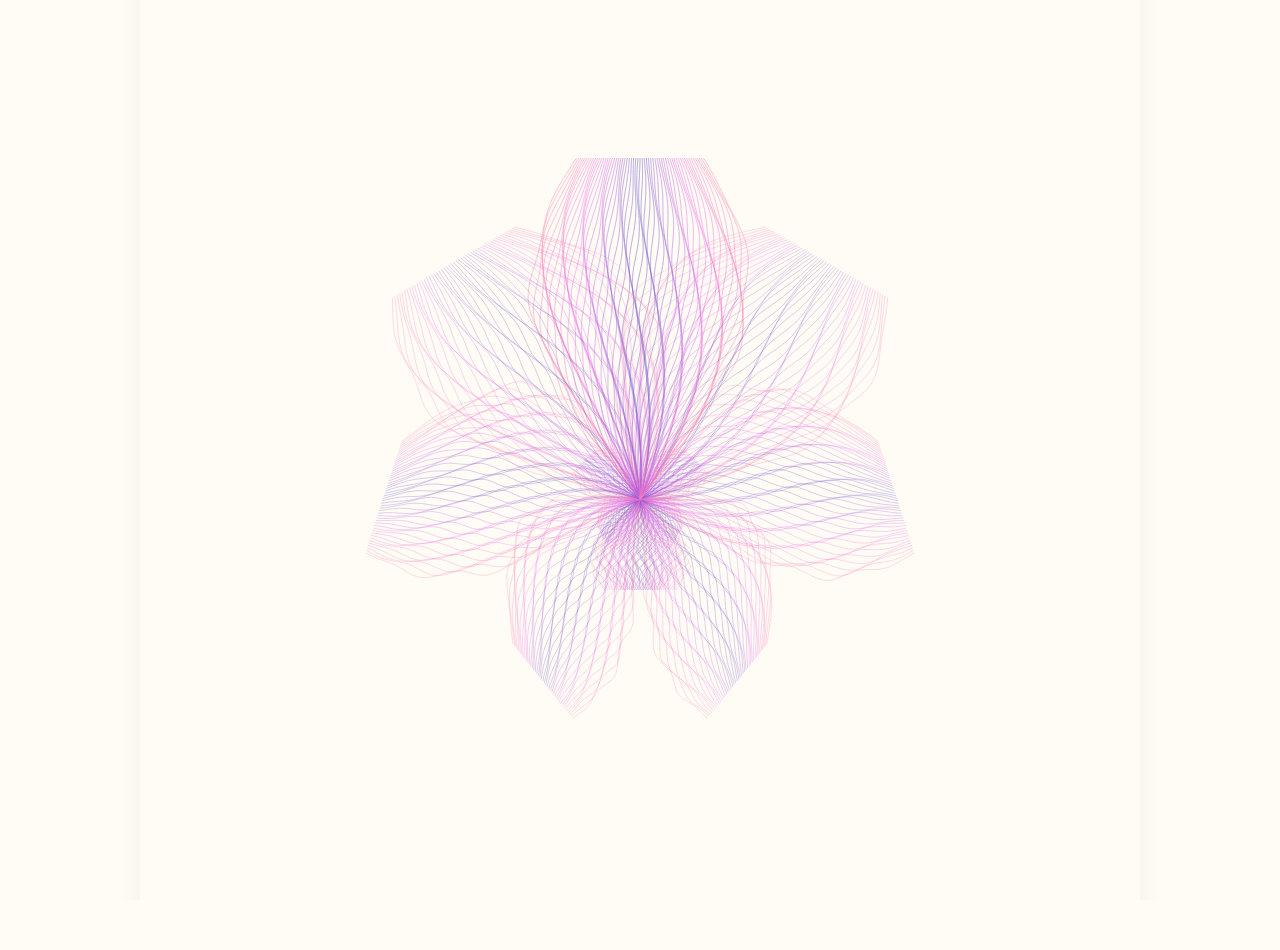
<file: Gemini 3 Coding Tests/Pro - Code Assist/1 - No Forward Thinking/Choose Environment/index.html>
<!DOCTYPE html>
<html lang="en">
<head>
    <meta charset="UTF-8">
    <meta name="viewport" content="width=device-width, initial-scale=1.0">
    <title>Procedural Flower Generator</title>
    <link rel="stylesheet" href="style.css">
</head>
<body>
    <div id="canvas-container">
        <canvas id="flowerCanvas"></canvas>
    </div>
    <script src="flower_generator.js"></script>
</body>
</html>
</file>
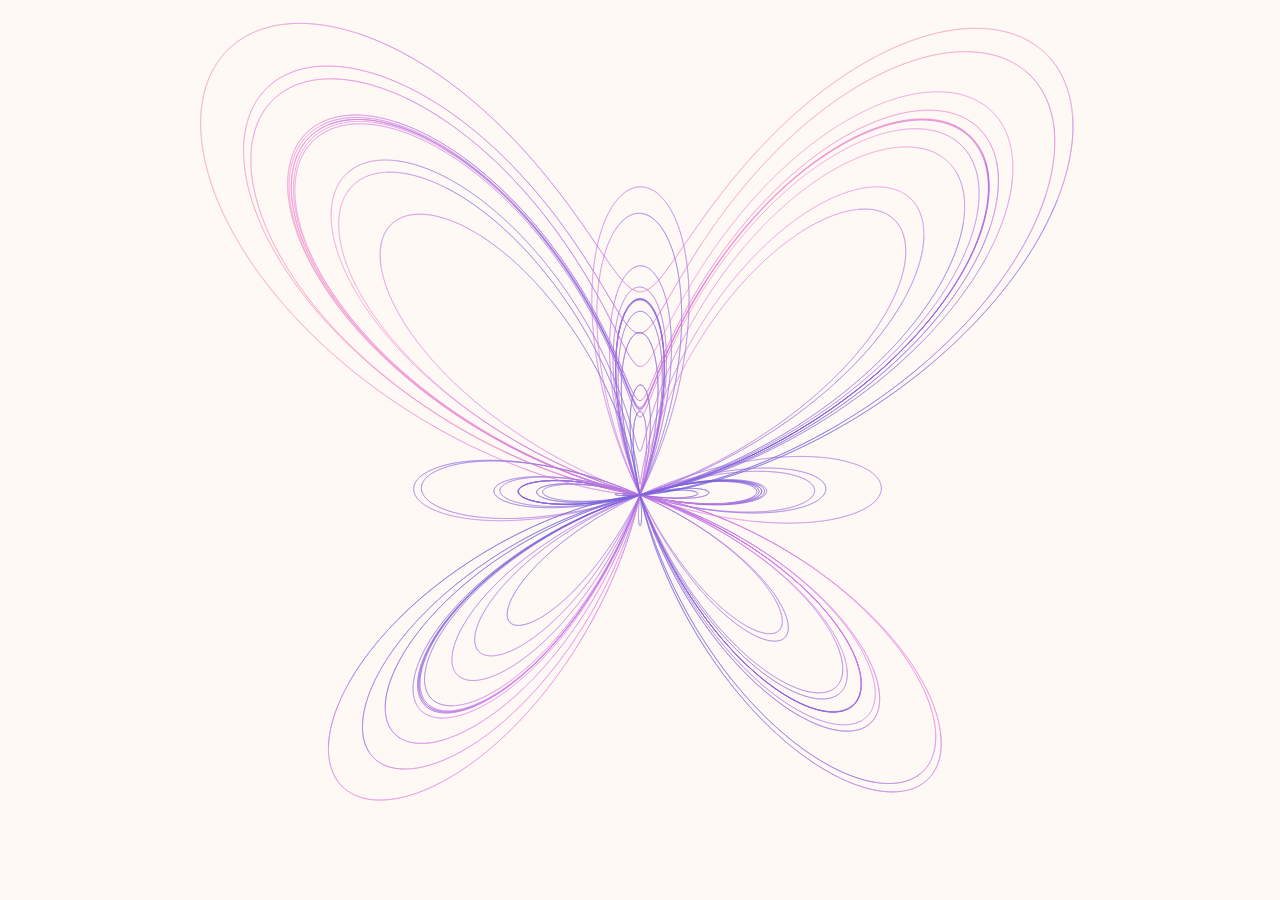
<file: Gemini 3 Coding Tests/Pro - Code Assist/1 - No Forward Thinking/JavaScript/index.html>
<!DOCTYPE html>
<html lang="en">
<head>
    <meta charset="UTF-8">
    <meta name="viewport" content="width=device-width, initial-scale=1.0">
    <title>Procedural Flower Generator</title>
    <link rel="stylesheet" href="style.css">
</head>
<body>
    <canvas id="canvas"></canvas>
    <script src="generator.js"></script>
    <script src="script.js"></script>
</body>
</html>
</file>
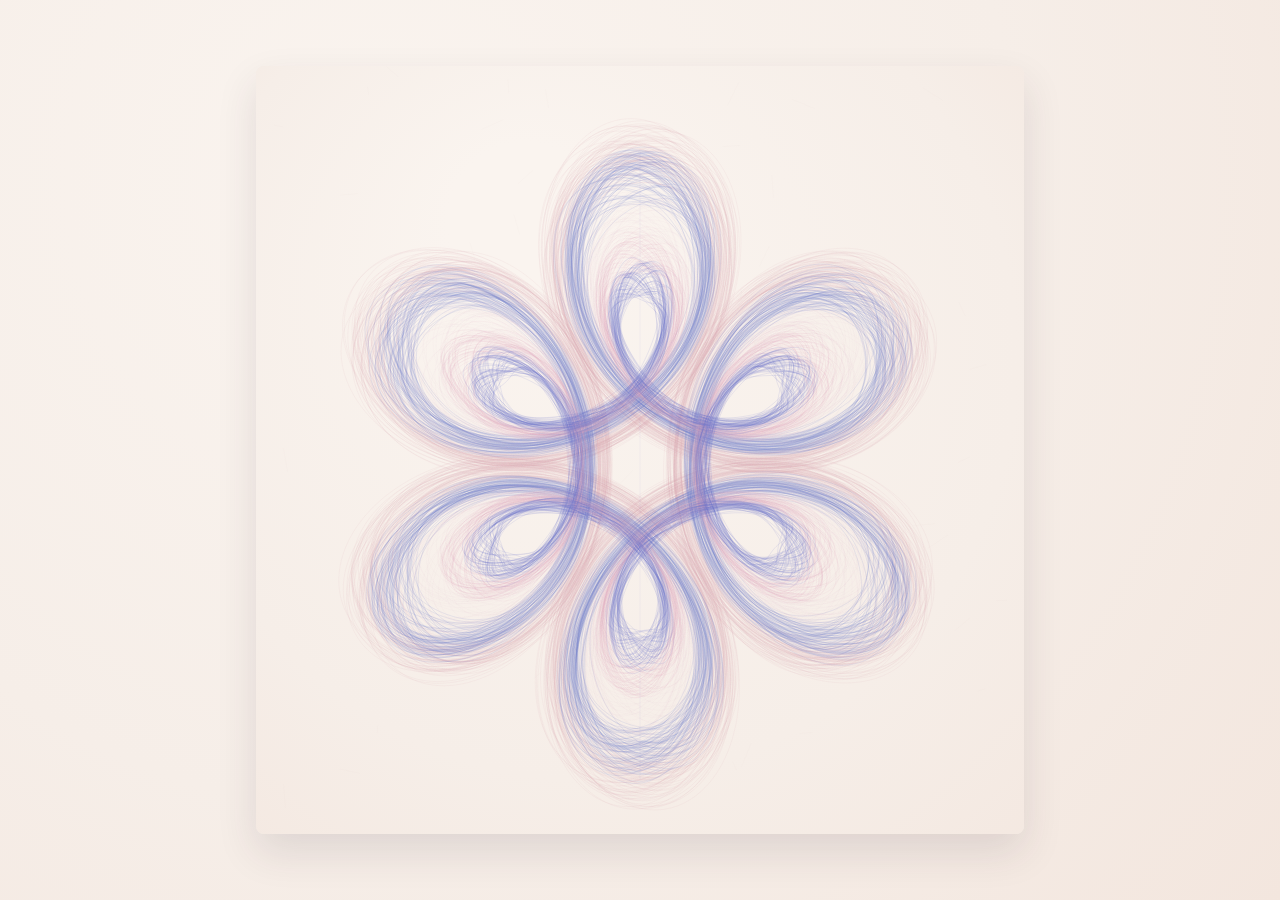
<file: GPT 5.2 Coding Tests/Codex - Visual Studio Code Plugin/1 - No Forward Thinking/Choose Environment/index.html>
<!doctype html>
<html lang="en">
  <head>
    <meta charset="utf-8" />
    <meta name="viewport" content="width=device-width, initial-scale=1" />
    <title>Procedural Flower Lines</title>
    <link rel="stylesheet" href="styles.css" />
  </head>
  <body>
    <main class="page">
      <canvas id="flower" aria-label="Procedural flower line art"></canvas>
    </main>
    <script src="main.js"></script>
  </body>
</html>
</file>
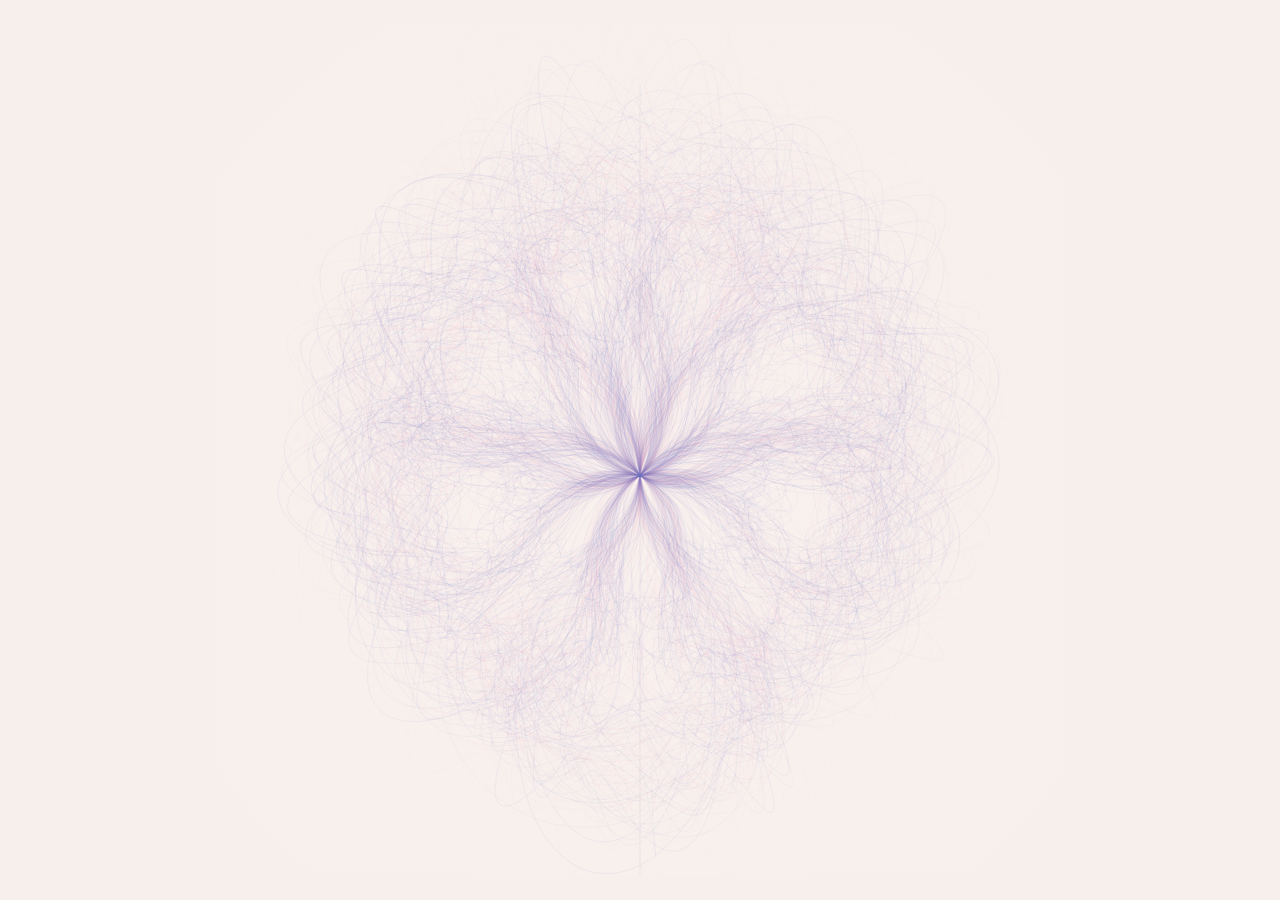
<file: GPT 5.2 Coding Tests/Codex - Visual Studio Code Plugin/1 - No Forward Thinking/JavaScript/index.html>
<!doctype html>
<html lang="en">
  <head>
    <meta charset="utf-8" />
    <meta name="viewport" content="width=device-width, initial-scale=1" />
    <title>Procedural Flower Lines</title>
    <link rel="stylesheet" href="styles.css" />
  </head>
  <body>
    <main class="frame">
      <canvas id="art" aria-label="Procedural floral drawing"></canvas>
    </main>
    <script src="main.js"></script>
  </body>
</html>
</file>
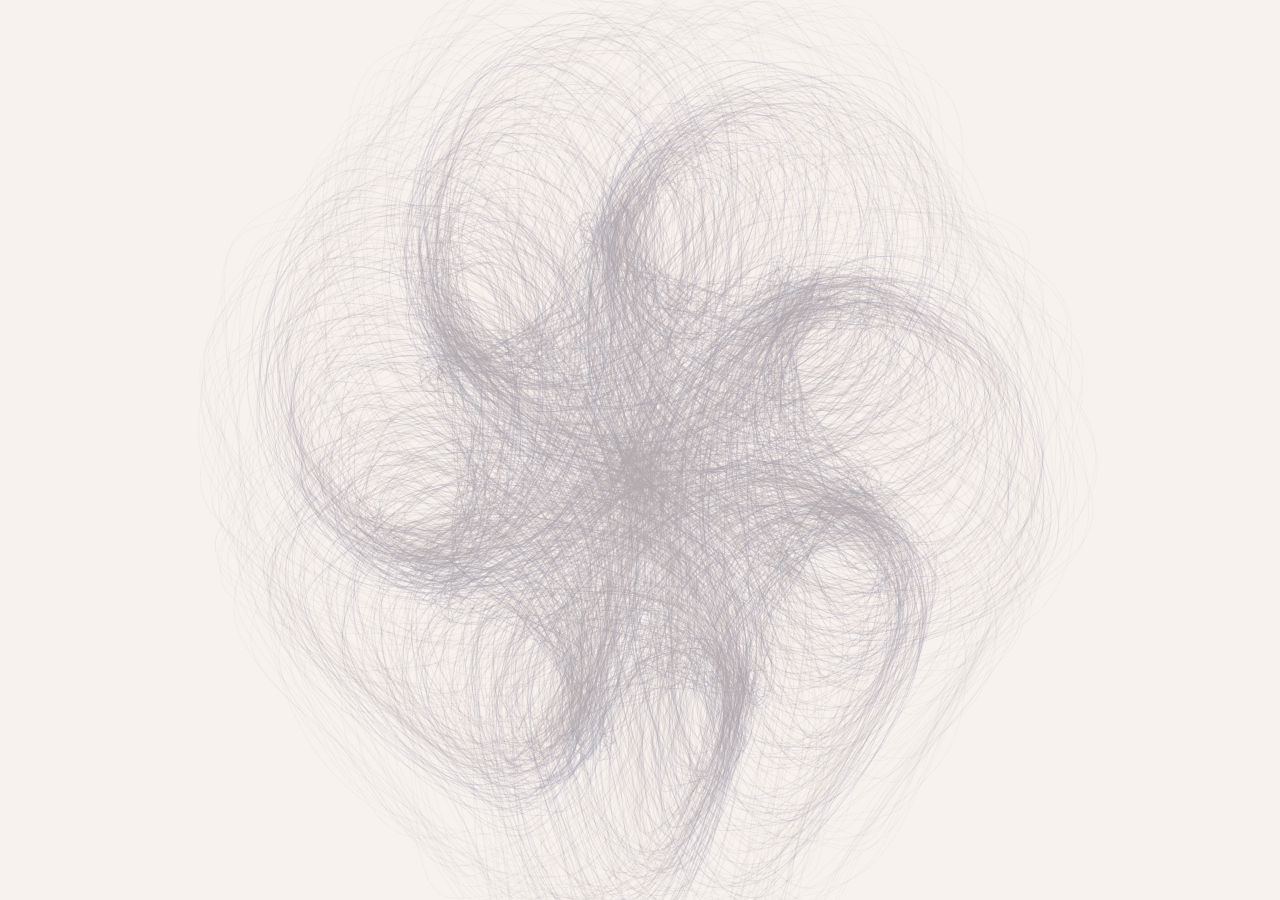
<file: GPT 5.2 Coding Tests/Codex - Visual Studio Code Plugin/1 - No Forward Thinking/WebGL/index.html>
<!doctype html>
<html lang="en">
  <head>
    <meta charset="utf-8" />
    <title>Procedural Flower Lines</title>
    <style>
      :root {
        color-scheme: light;
      }

      html,
      body {
        margin: 0;
        height: 100%;
        background: #f8f2ee;
      }

      canvas {
        display: block;
        width: 100%;
        height: 100%;
      }

      #fallback {
        position: absolute;
        inset: 0;
        display: grid;
        place-items: center;
        font: 14px/1.4 system-ui, sans-serif;
        color: #6b5f5d;
      }

      #fallback[hidden] {
        display: none;
      }
    </style>
  </head>
  <body>
    <canvas id="scene" aria-label="Procedural flower line art"></canvas>
    <div id="fallback" hidden>WebGL is required to view this sketch.</div>
    <script src="main.js"></script>
  </body>
</html>
</file>
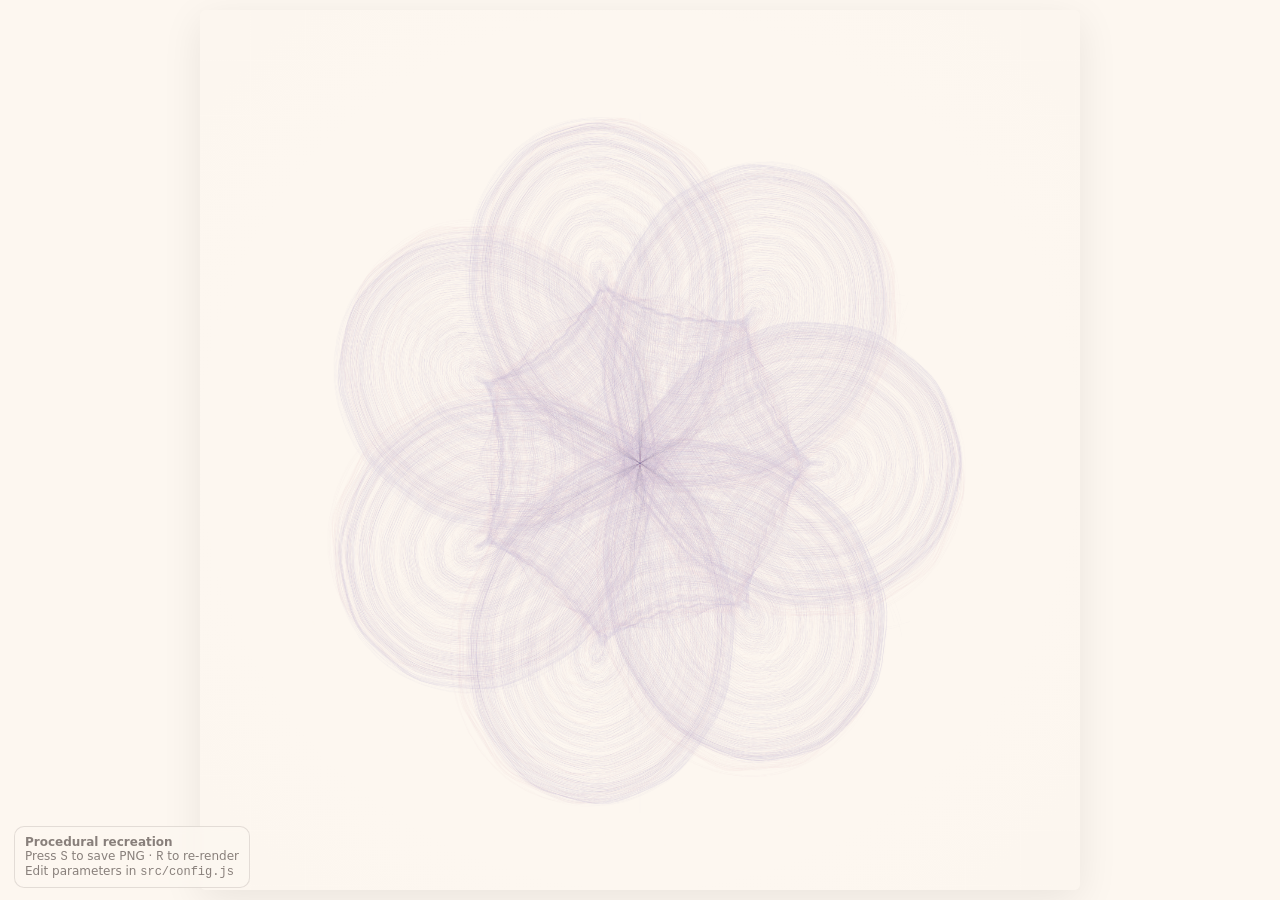
<file: GPT 5.2 Coding Tests/Pro - Extended/1 - No Forward Thinking/JavaScript/index.html>
<!doctype html>
<html lang="en">
  <head>
    <meta charset="utf-8" />
    <meta name="viewport" content="width=device-width,initial-scale=1" />
    <title>Procedural Flower Lines</title>
    <style>
      :root {
        color-scheme: light;
      }
      html, body {
        margin: 0;
        padding: 0;
        width: 100%;
        height: 100%;
        background: #fdf7f0;
        font-family: system-ui, -apple-system, Segoe UI, Roboto, Helvetica, Arial, sans-serif;
      }
      .wrap {
        width: 100%;
        height: 100%;
        display: flex;
        align-items: center;
        justify-content: center;
        position: relative;
      }
      canvas {
        display: block;
        box-shadow: 0 10px 40px rgba(0,0,0,0.08);
        border-radius: 6px;
      }
      .hint {
        position: fixed;
        left: 14px;
        bottom: 12px;
        font-size: 12px;
        color: rgba(40, 30, 25, 0.55);
        user-select: none;
        background: rgba(253, 247, 240, 0.75);
        backdrop-filter: blur(4px);
        padding: 8px 10px;
        border-radius: 10px;
        border: 1px solid rgba(40, 30, 25, 0.12);
      }
      .hint code {
        font-family: ui-monospace, SFMono-Regular, Menlo, Monaco, Consolas, "Liberation Mono", "Courier New", monospace;
      }
    </style>
  </head>
  <body>
    <div class="wrap">
      <canvas id="c"></canvas>
    </div>
    <div class="hint">
      <div><strong>Procedural recreation</strong></div>
      <div>Press <code>S</code> to save PNG · <code>R</code> to re-render</div>
      <div>Edit parameters in <code>src/config.js</code></div>
    </div>
    <script defer src="./src/config.js"></script>
    <script defer src="./src/random.js"></script>
    <script defer src="./src/utils.js"></script>
    <script defer src="./src/draw/guilloche.js"></script>
    <script defer src="./src/draw/background.js"></script>
    <script defer src="./src/draw/flower.js"></script>
    <script defer src="./src/main.js"></script>
  </body>
</html>
</file>
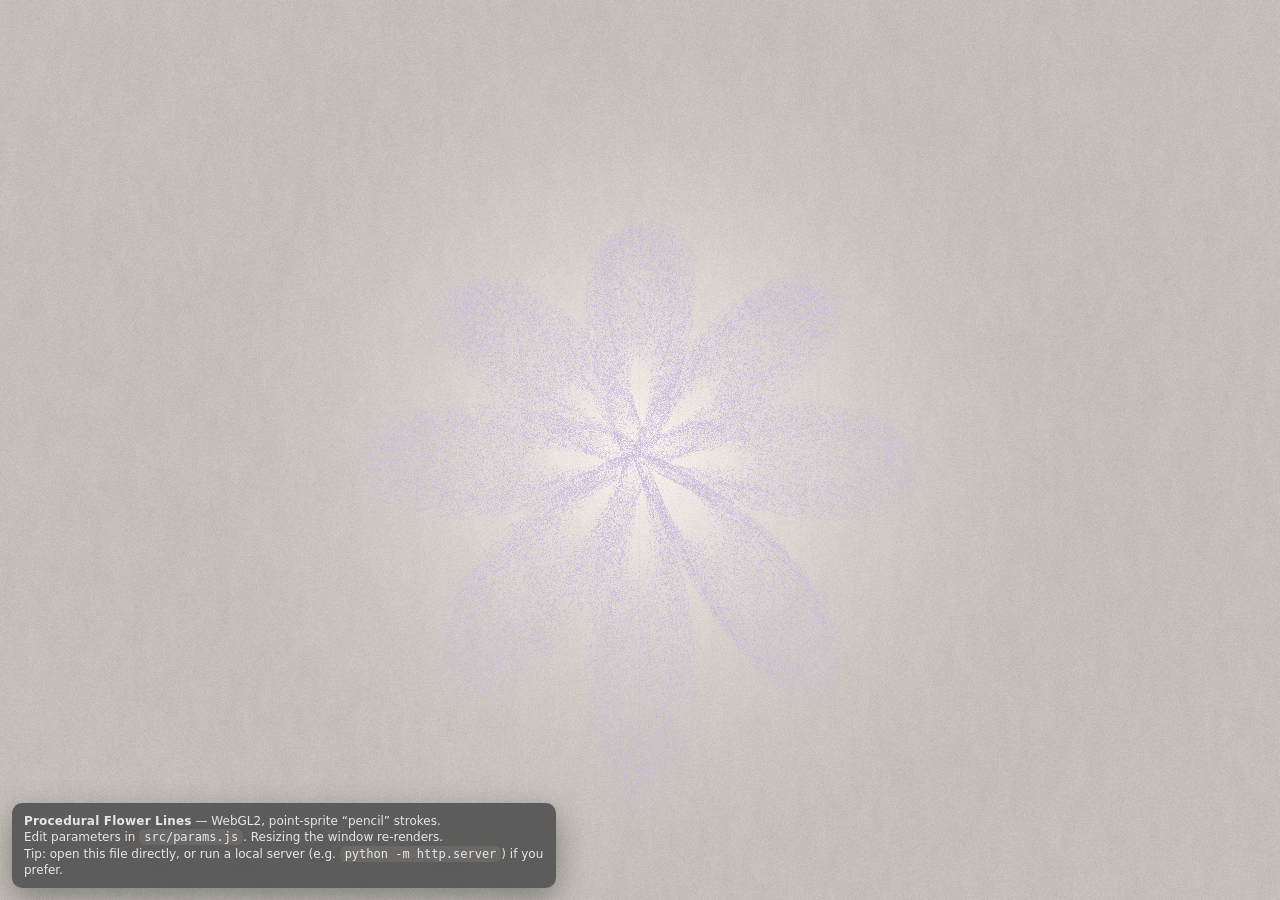
<file: GPT 5.2 Coding Tests/Pro - Extended/1 - No Forward Thinking/WebGL/index.html>
<!doctype html>
<html lang="en">
<head>
  <meta charset="utf-8" />
  <meta name="viewport" content="width=device-width, initial-scale=1" />
  <title>Procedural Flower Lines (WebGL2)</title>
  <style>
    :root { color-scheme: light dark; }
    html, body {
      margin: 0;
      height: 100%;
      background: #0b0c10;
      overflow: hidden;
      font-family: ui-sans-serif, system-ui, -apple-system, Segoe UI, Roboto, Helvetica, Arial, "Apple Color Emoji", "Segoe UI Emoji";
    }
    #c {
      width: 100%;
      height: 100%;
      display: block;
    }
    #hud {
      position: fixed;
      left: 12px;
      bottom: 12px;
      padding: 10px 12px;
      border-radius: 10px;
      background: rgba(10, 12, 16, 0.55);
      color: rgba(255, 255, 255, 0.85);
      backdrop-filter: blur(8px);
      -webkit-backdrop-filter: blur(8px);
      font-size: 12px;
      line-height: 1.35;
      max-width: min(520px, calc(100vw - 24px));
      box-shadow: 0 10px 30px rgba(0,0,0,0.35);
      user-select: none;
      pointer-events: none;
    }
    #hud strong { letter-spacing: 0.2px; }
    #hud code {
      padding: 1px 5px;
      border-radius: 6px;
      background: rgba(255,255,255,0.08);
    }
  </style>
</head>
<body>
  <canvas id="c" aria-label="Procedural flower drawing"></canvas>
  <div id="hud">
    <div><strong>Procedural Flower Lines</strong> — WebGL2, point-sprite “pencil” strokes.</div>
    <div>Edit parameters in <code>src/params.js</code>. Resizing the window re-renders.</div>
    <div>Tip: open this file directly, or run a local server (e.g. <code>python -m http.server</code>) if you prefer.</div>
  </div>

  <script src="src/params.js"></script>
  <script src="src/gl-utils.js"></script>
  <script src="src/shaders.js"></script>
  <script src="src/main.js"></script>
</body>
</html>
</file>
<file: Gemini 3 Coding Tests/Pro - Code Assist/1 - No Forward Thinking/Choose Environment/style.css>
body, html {
    margin: 0;
    padding: 0;
    width: 100%;
    height: 100%;
    background-color: #FFFBF5; /* Warm paper-like background */
    display: flex;
    justify-content: center;
    align-items: center;
    overflow: hidden;
}

#canvas-container {
    box-shadow: 0 10px 30px rgba(0,0,0,0.05);
    background-color: #FFFBF5;
}

canvas {
    display: block;
}
</file>
<file: Gemini 3 Coding Tests/Pro - Code Assist/1 - No Forward Thinking/JavaScript/style.css>
body, html {
    margin: 0;
    padding: 0;
    width: 100%;
    height: 100%;
    overflow: hidden;
    background-color: #FFF9F5; /* Soft cream background */
}

canvas {
    display: block;
    width: 100%;
    height: 100%;
}
</file>
<file: GPT 5.2 Coding Tests/Codex - Visual Studio Code Plugin/1 - No Forward Thinking/Choose Environment/styles.css>
:root {
  --paper: #f6eee8;
  --paper-deep: #f3e6de;
}

* {
  box-sizing: border-box;
}

body {
  margin: 0;
  min-height: 100vh;
  display: grid;
  place-items: center;
  background: radial-gradient(circle at 30% 20%, #faf4ef, var(--paper) 55%, var(--paper-deep) 100%);
  color: #3a3340;
  font-family: "Georgia", "Times New Roman", serif;
}

.page {
  padding: 24px;
}

#flower {
  width: min(90vmin, 768px);
  height: min(90vmin, 768px);
  display: block;
  border-radius: 8px;
  background: #f6eee8;
  box-shadow: 0 18px 40px rgba(55, 40, 60, 0.12);
}
</file>
<file: GPT 5.2 Coding Tests/Codex - Visual Studio Code Plugin/1 - No Forward Thinking/JavaScript/styles.css>
:root {
  --paper: #f7efec;
}

*,
*::before,
*::after {
  box-sizing: border-box;
}

body {
  margin: 0;
  min-height: 100vh;
  display: flex;
  align-items: center;
  justify-content: center;
  background: var(--paper);
}

.frame {
  padding: 16px;
}

canvas {
  display: block;
  background: var(--paper);
}
</file>
